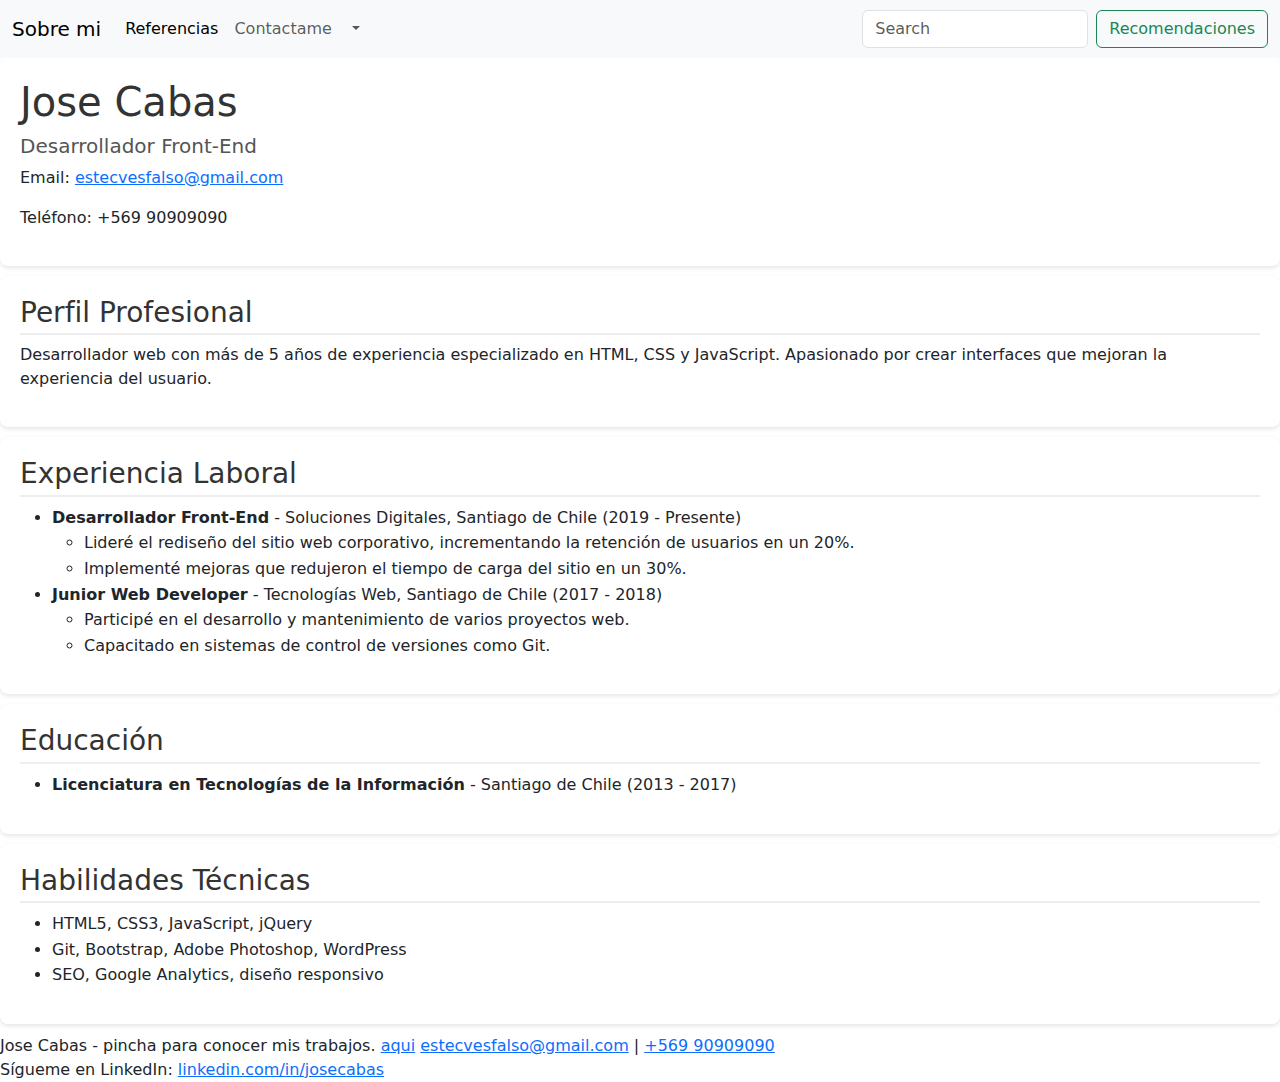
<file: index.html>
<!DOCTYPE html>
<html lang="es">
  <head>
    <meta charset="UTF-8" />
    <meta name="viewport" content="width=device-width, initial-scale=1.0" />
    <title>Currículum de Jose Cabas</title>
    <link rel="stylesheet" href="style.css" />
    <link
      rel="stylesheet"
      href="https://cdn.jsdelivr.net/npm/bootstrap@5.1.3/dist/css/bootstrap.min.css"
    />
    <link rel="stylesheet" href="portafolio.html" />
  </head>
  <body>
    <nav class="navbar navbar-expand-lg bg-body-tertiary">
      <div class="container-fluid">
        <a class="navbar-brand" href="#">Sobre mi</a>
        <button
          class="navbar-toggler"
          type="button"
          data-bs-toggle="collapse"
          data-bs-target="#navbarScroll"
          aria-controls="navbarScroll"
          aria-expanded="false"
          aria-label="Toggle navigation"
        >
          <span class="navbar-toggler-icon"></span>
        </button>
        <div class="collapse navbar-collapse" id="navbarScroll">
          <ul
            class="navbar-nav me-auto my-2 my-lg-0 navbar-nav-scroll"
            style="--bs-scroll-height: 100px"
          >
            <li class="nav-item">
              <a class="nav-link active" aria-current="page" href="#"
                >Referencias</a
              >
            </li>
            <li class="nav-item">
              <a class="nav-link" href="#">Contactame</a>
            </li>
            <li class="nav-item dropdown">
              <a
                class="nav-link dropdown-toggle"
                href="#"
                role="button"
                data-bs-toggle="dropdown"
                aria-expanded="false"
              >
              </a>
              <ul class="dropdown-menu">
                <li><a class="dropdown-item" href="#">Action</a></li>
                <li><a class="dropdown-item" href="#">Another action</a></li>
                <li><hr class="dropdown-divider" /></li>
                <li>
                  <a class="dropdown-item" href="#">Something else here</a>
                </li>
              </ul>
            </li>
            <li class="nav-item">
              <a class="nav-link disabled" aria-disabled="true"></a>
            </li>
          </ul>
          <form class="d-flex" role="search">
            <input
              class="form-control me-2"
              type="search"
              placeholder="Search"
              aria-label="Search"
            />
            <button class="btn btn-outline-success" type="submit">
              Recomendaciones
            </button>
          </form>
        </div>
      </div>
    </nav>
    <header>
      <h1>Jose Cabas</h1>
      <h2>Desarrollador Front-End</h2>
      <p>
        Email:
        <a href="mailto:jose.cabas.com">estecvesfalso@gmail.com</a>
      </p>
      <p>Teléfono: +569 90909090</p>
    </header>

    <section>
      <h3>Perfil Profesional</h3>
      <p>
        Desarrollador web con más de 5 años de experiencia especializado en
        HTML, CSS y JavaScript. Apasionado por crear interfaces que mejoran la
        experiencia del usuario.
      </p>
    </section>

    <section>
      <h3>Experiencia Laboral</h3>
      <ul>
        <li>
          <strong>Desarrollador Front-End</strong> - Soluciones Digitales,
          Santiago de Chile (2019 - Presente)
          <ul>
            <li>
              Lideré el rediseño del sitio web corporativo, incrementando la
              retención de usuarios en un 20%.
            </li>
            <li>
              Implementé mejoras que redujeron el tiempo de carga del sitio en
              un 30%.
            </li>
          </ul>
        </li>
        <li>
          <strong>Junior Web Developer</strong> - Tecnologías Web, Santiago de
          Chile (2017 - 2018)
          <ul>
            <li>
              Participé en el desarrollo y mantenimiento de varios proyectos
              web.
            </li>
            <li>Capacitado en sistemas de control de versiones como Git.</li>
          </ul>
        </li>
      </ul>
    </section>

    <section>
      <h3>Educación</h3>
      <ul>
        <li>
          <strong>Licenciatura en Tecnologías de la Información</strong> -
          Santiago de Chile (2013 - 2017)
        </li>
      </ul>
    </section>

    <section>
      <h3>Habilidades Técnicas</h3>
      <ul>
        <li>HTML5, CSS3, JavaScript, jQuery</li>
        <li>Git, Bootstrap, Adobe Photoshop, WordPress</li>
        <li>SEO, Google Analytics, diseño responsivo</li>
      </ul>
    </section>
    <footer>
      Jose Cabas - pincha para conocer mis trabajos.
      <a href="portafolio.html">aqui</a>
      <link rel="stylesheet" href="portafolio.html" />
      <a href="Logicamentelodeestecorreoesfalso@gmail.com"
        >estecvesfalso@gmail.com</a
      >
      | <a href="tel:+569 90909090">+569 90909090</a>
      <br />
      Sígueme en LinkedIn:
      <a href="https://www.linkedin.com/in/josecabas"
        >linkedin.com/in/josecabas</a
      >
    </footer>
  </body>
</html>
</file>
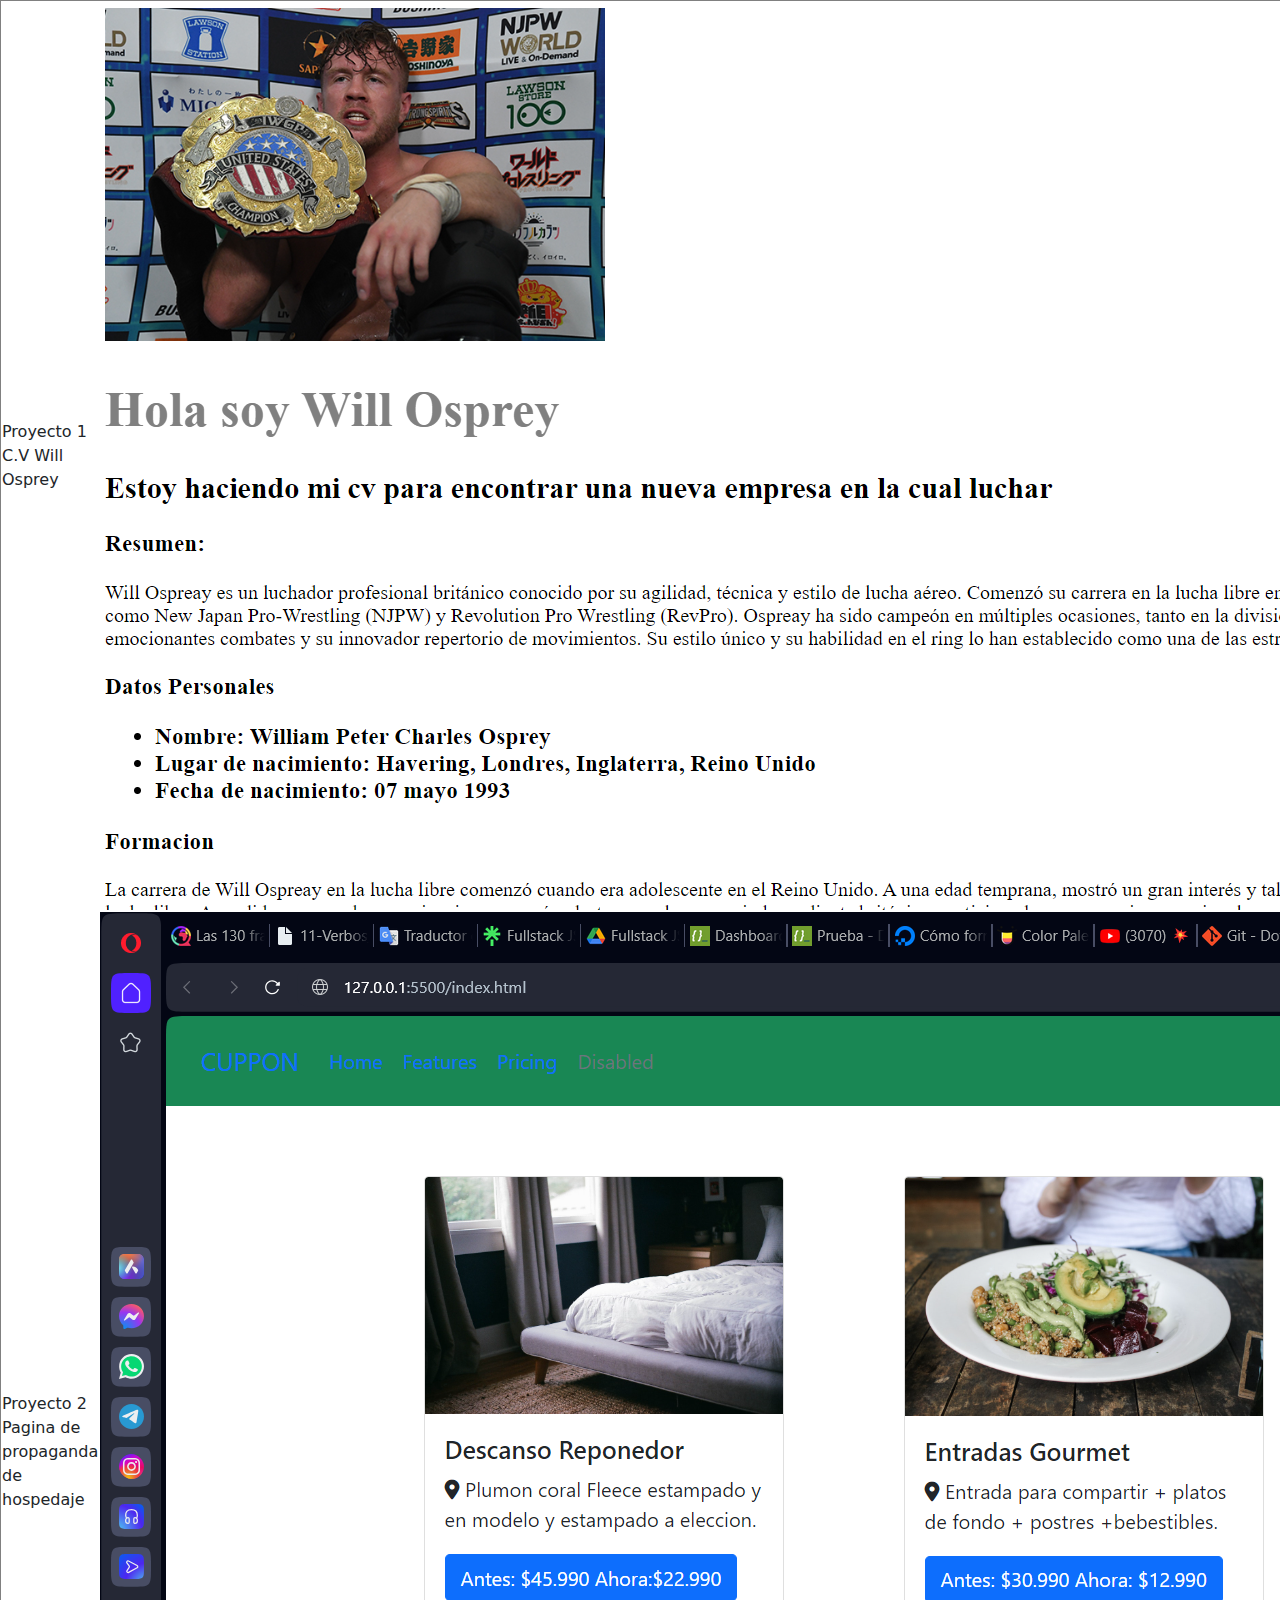
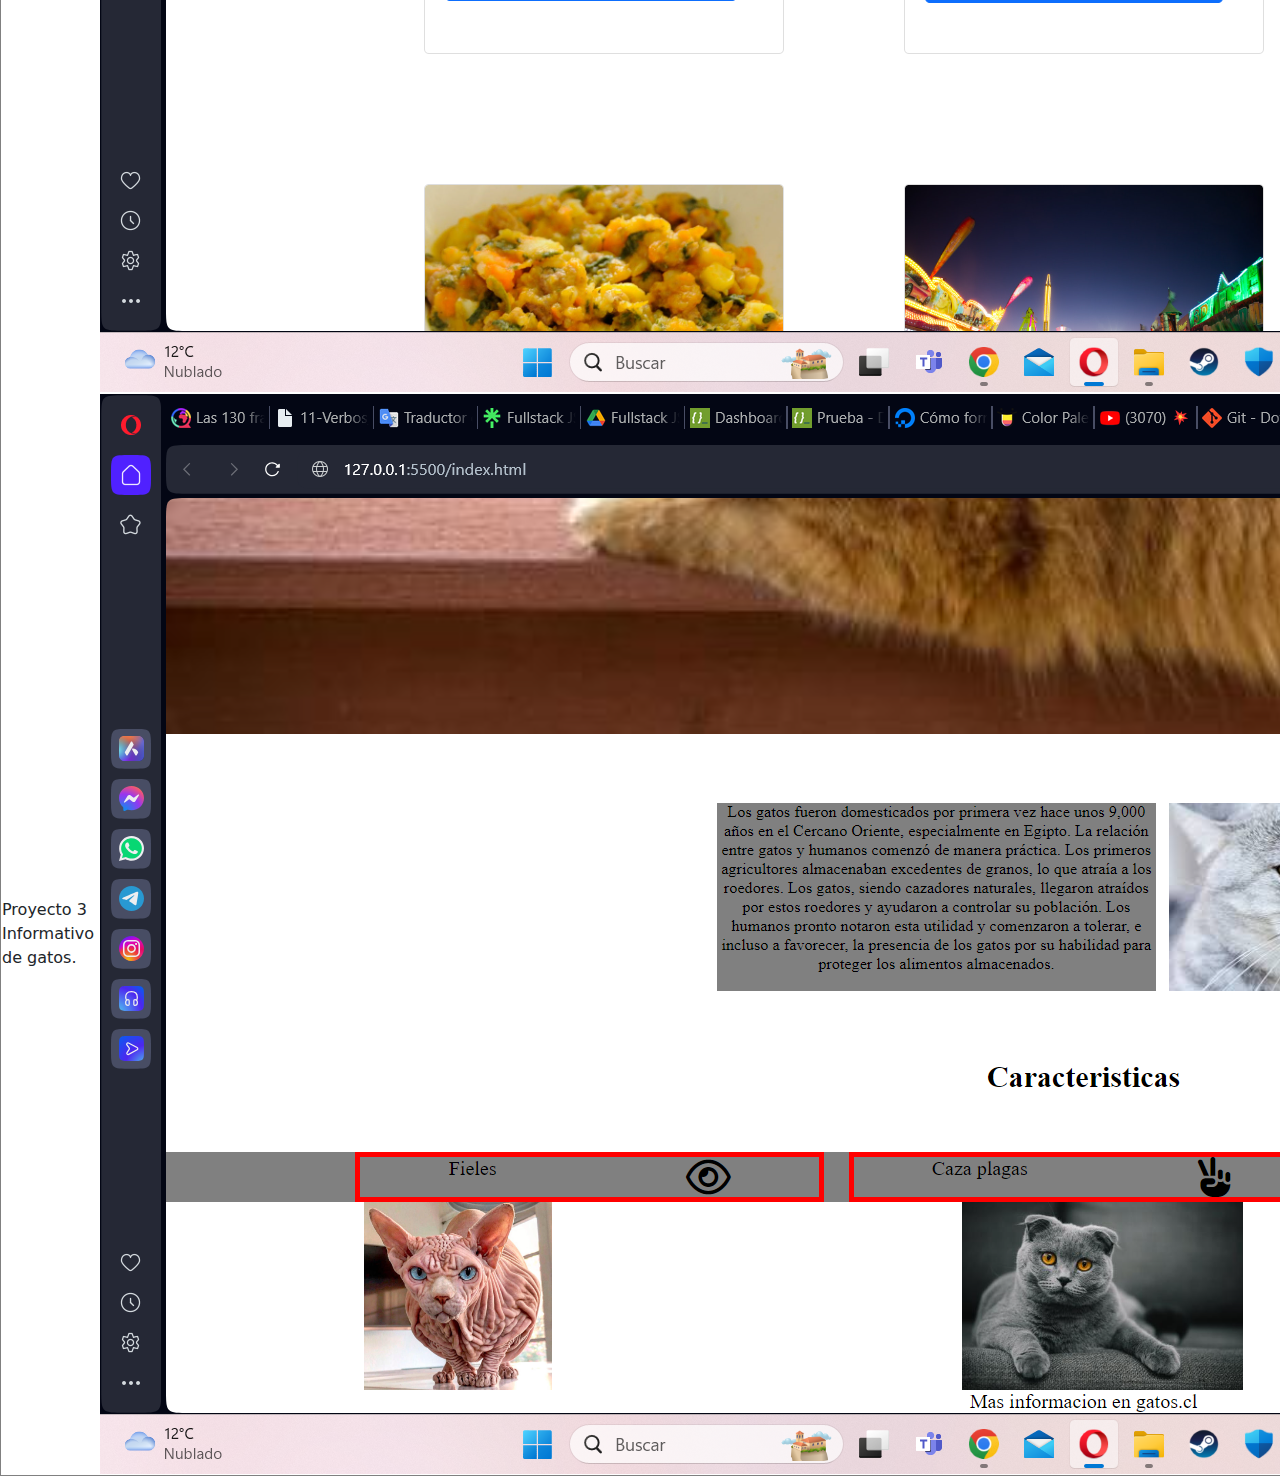
<file: portafolio.html>
<!DOCTYPE html>
<html lang="en">
  <head>
    <meta charset="UTF-8" />
    <meta name="viewport" content="width=device-width, initial-scale=1.0" />
    <title>Document</title>
    <link
      rel="stylesheet"
      href="https://cdn.jsdelivr.net/npm/bootstrap@5.1.3/dist/css/bootstrap.min.css"
    />
  </head>
  <body>
    <table border="1">
      <tr>
        <td>Proyecto 1 C.V Will Osprey</td>

        <td><img src="/assets/img/proyecto1.png" alt="" /></td>
      </tr>
      <tr>
        <td>Proyecto 2 Pagina de propaganda de hospedaje</td>

        <td><img src="/assets/img/proyecto2.png" alt="" /></td>
      </tr>
      <tr>
        <td>Proyecto 3 Informativo de gatos.</td>

        <td><img src="/assets/img/proyecto3.png" alt="" /></td>
      </tr>
    </table>
  </body>
</html>
</file>
<file: style.css>
<style > body {
  font-family: Arial, sans-serif;
  margin: 40px;
  background-color: #f4f4f9;
  color: #333;
}
header,
section {
  background: white;
  padding: 20px;
  margin-bottom: 10px;
  border-radius: 8px;
  box-shadow: 0 2px 4px rgba(0, 0, 0, 0.1);
}
header h1 {
  color: #333;
}
header h2 {
  color: #555;
  font-size: 20px;
}
section h3 {
  color: #333;
  border-bottom: 2px solid #eee;
  padding-bottom: 4px;
}
ul {
  line-height: 1.6;
}
</style > footer {
  background-color: #1679dc;
  color: #196bb3;
  text-align: center;
  padding: 10px 20px;
  position: fixed;
  left: 0;
  bottom: 0;
  width: 100%;
  border-top: 1px solid #dee2e6;
}
</file>
